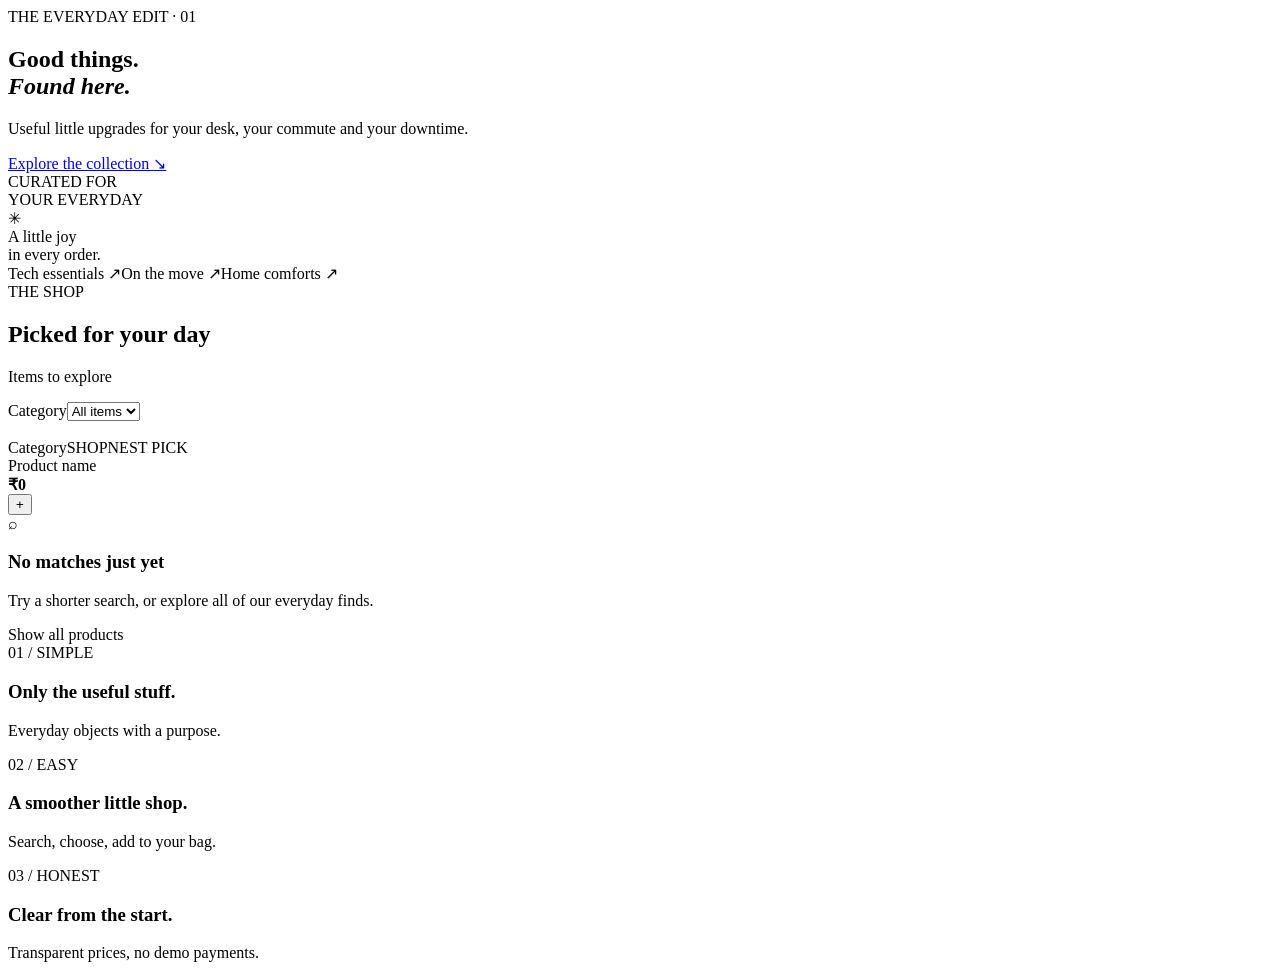
<file: index.html>
<!doctype html><html lang="en" xmlns:th="http://www.thymeleaf.org"><head>
<meta charset="UTF-8"><meta name="viewport" content="width=device-width, initial-scale=1"><title>ShopNest — everyday finds</title><link rel="stylesheet" th:href="@{/css/style.css}"></head><body>
<div th:replace="~{fragments :: header}"></div>
<main>
<section class="hero">
  <div class="hero-copy"><span class="eyebrow">THE EVERYDAY EDIT · 01</span><h1>Good things.<br><em>Found here.</em></h1><p>Useful little upgrades for your desk, your commute and your downtime.</p><a class="button button-dark" href="#products">Explore the collection <span>↘</span></a></div>
  <div class="hero-art"><div class="sun"></div><div class="art-note">CURATED FOR<br>YOUR EVERYDAY</div><div class="hero-shape">✳</div><div class="hero-label">A little joy<br>in every order.</div></div>
</section>
<section class="category-strip"><a th:href="@{/(category='Electronics')}">Tech essentials <span>↗</span></a><a th:href="@{/(category='Fashion')}">On the move <span>↗</span></a><a th:href="@{/(category='Home')}">Home comforts <span>↗</span></a></section>
<section class="catalog" id="products">
 <div class="section-heading"><div><span class="eyebrow">THE SHOP</span><h2 th:text="${q != '' ? 'Search results' : (selectedCategory != '' ? selectedCategory : 'Picked for your day')}">Picked for your day</h2><p class="muted" th:text="${resultCount + ' items to explore'}">Items to explore</p></div>
  <form class="category-select" method="get" th:action="@{/}"><input type="hidden" name="q" th:value="${q}"><label for="category">Category</label><select id="category" name="category" onchange="this.form.submit()"><option value="">All items</option><option th:each="cat : ${categories}" th:value="${cat}" th:text="${cat}" th:selected="${cat == selectedCategory}"></option></select></form>
 </div>
 <div class="product-grid" th:if="${!products.isEmpty()}">
  <article class="product-card" th:each="product : ${products}">
   <a class="product-image" th:href="@{/product/{id}(id=${product.id})}"><img th:src="${product.imageUrl}" th:alt="${product.name}" loading="lazy"><span class="badge" th:if="${product.badge != null and !product.badge.isBlank()}" th:text="${product.badge}"></span></a>
   <div class="product-meta"><span th:text="${product.category}">Category</span><span>SHOPNEST PICK</span></div>
   <a class="product-name" th:href="@{/product/{id}(id=${product.id})}" th:text="${product.name}">Product name</a>
   <div class="product-bottom"><strong th:text="${'₹' + #numbers.formatDecimal(product.price,1,'COMMA',2,'POINT')}">₹0</strong><form th:action="@{/cart/add/{id}(id=${product.id})}" method="post"><button class="add-button" type="submit" aria-label="Add to bag">+</button></form></div>
  </article>
 </div>
 <div class="empty-state" th:if="${products.isEmpty()}"><span>⌕</span><h3>No matches just yet</h3><p>Try a shorter search, or explore all of our everyday finds.</p><a class="button button-dark" th:href="@{/}">Show all products</a></div>
</section>
<section class="promise"><div><span>01 / SIMPLE</span><h3>Only the useful stuff.</h3><p>Everyday objects with a purpose.</p></div><div><span>02 / EASY</span><h3>A smoother little shop.</h3><p>Search, choose, add to your bag.</p></div><div><span>03 / HONEST</span><h3>Clear from the start.</h3><p>Transparent prices, no demo payments.</p></div></section>
</main><div th:replace="~{fragments :: footer}"></div></body></html>
</file>
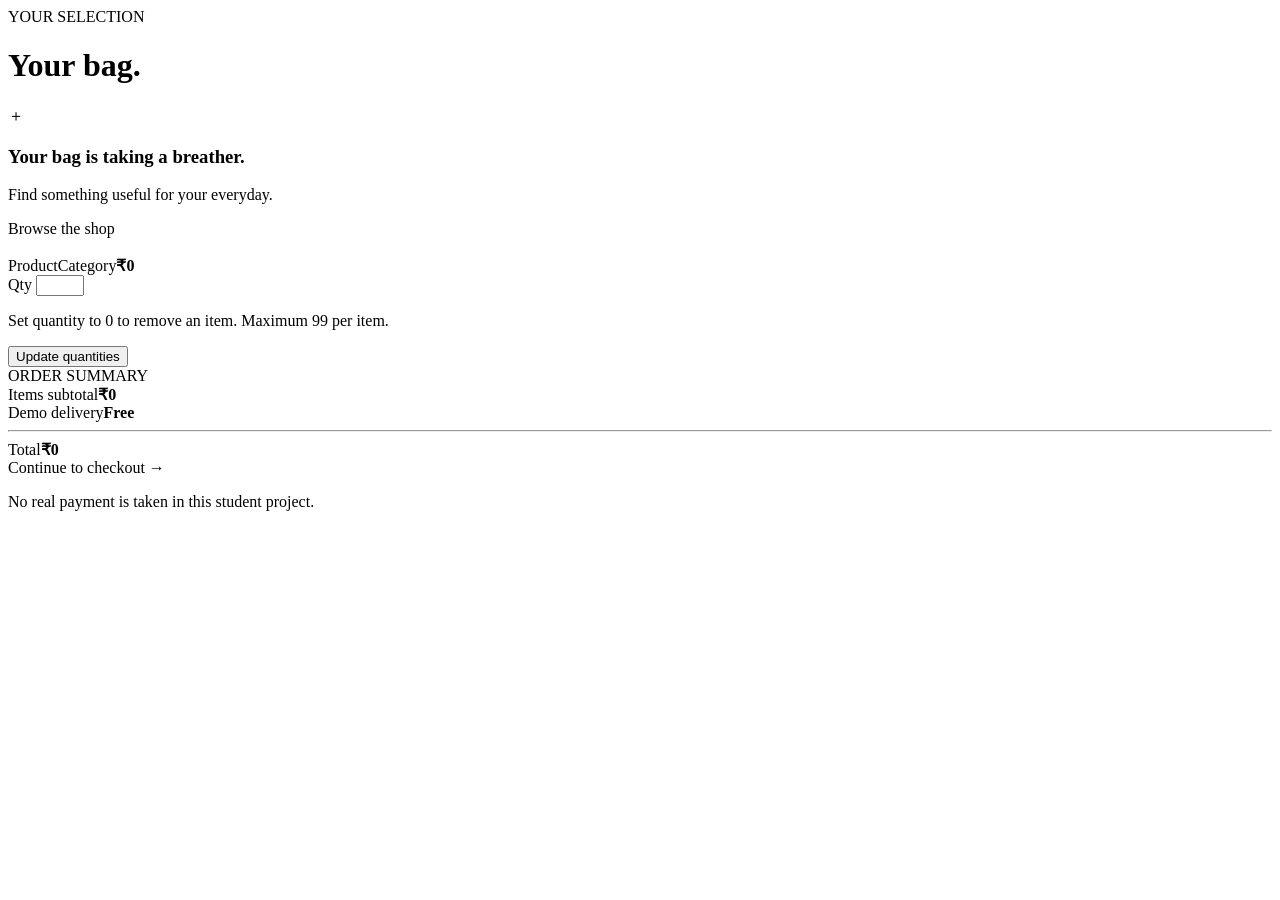
<file: cart.html>
<!doctype html><html lang="en" xmlns:th="http://www.thymeleaf.org"><head><meta charset="UTF-8"><meta name="viewport" content="width=device-width, initial-scale=1"><title>Your bag — ShopNest</title><link rel="stylesheet" th:href="@{/css/style.css}"></head><body>
<div th:replace="~{fragments :: header}"></div><main class="content-page"><span class="eyebrow">YOUR SELECTION</span><h1>Your bag<span class="heading-dot">.</span></h1>
<div th:if="${lines.isEmpty()}" class="empty-state"><span>＋</span><h3>Your bag is taking a breather.</h3><p>Find something useful for your everyday.</p><a class="button button-dark" th:href="@{/}">Browse the shop</a></div>
<div th:if="${!lines.isEmpty()}" class="cart-layout"><section class="cart-list"><form th:action="@{/cart/update}" method="post"><article class="cart-row" th:each="line : ${lines}"><img th:src="${line.product.imageUrl}" th:alt="${line.product.name}"><div class="cart-item-info"><a th:href="@{/product/{id}(id=${line.product.id})}" th:text="${line.product.name}">Product</a><span th:text="${line.product.category}">Category</span><strong th:text="${'₹' + #numbers.formatDecimal(line.product.price,1,'COMMA',2,'POINT')}">₹0</strong></div><label class="quantity-label">Qty <input type="number" min="0" max="99" th:name="${'qty_' + line.product.id}" th:value="${line.quantity}"></label></article><p class="quantity-help">Set quantity to 0 to remove an item. Maximum 99 per item.</p><button class="button button-light" type="submit">Update quantities</button></form></section><aside class="summary-card"><span class="eyebrow">ORDER SUMMARY</span><div class="summary-line"><span>Items subtotal</span><strong th:text="${'₹' + #numbers.formatDecimal(total,1,'COMMA',2,'POINT')}">₹0</strong></div><div class="summary-line"><span>Demo delivery</span><strong>Free</strong></div><hr><div class="summary-line summary-total"><span>Total</span><strong th:text="${'₹' + #numbers.formatDecimal(total,1,'COMMA',2,'POINT')}">₹0</strong></div><a class="button button-dark full-button" th:href="@{/checkout}">Continue to checkout →</a><p class="tiny-note">No real payment is taken in this student project.</p></aside></div>
</main><div th:replace="~{fragments :: footer}"></div></body></html>
</file>
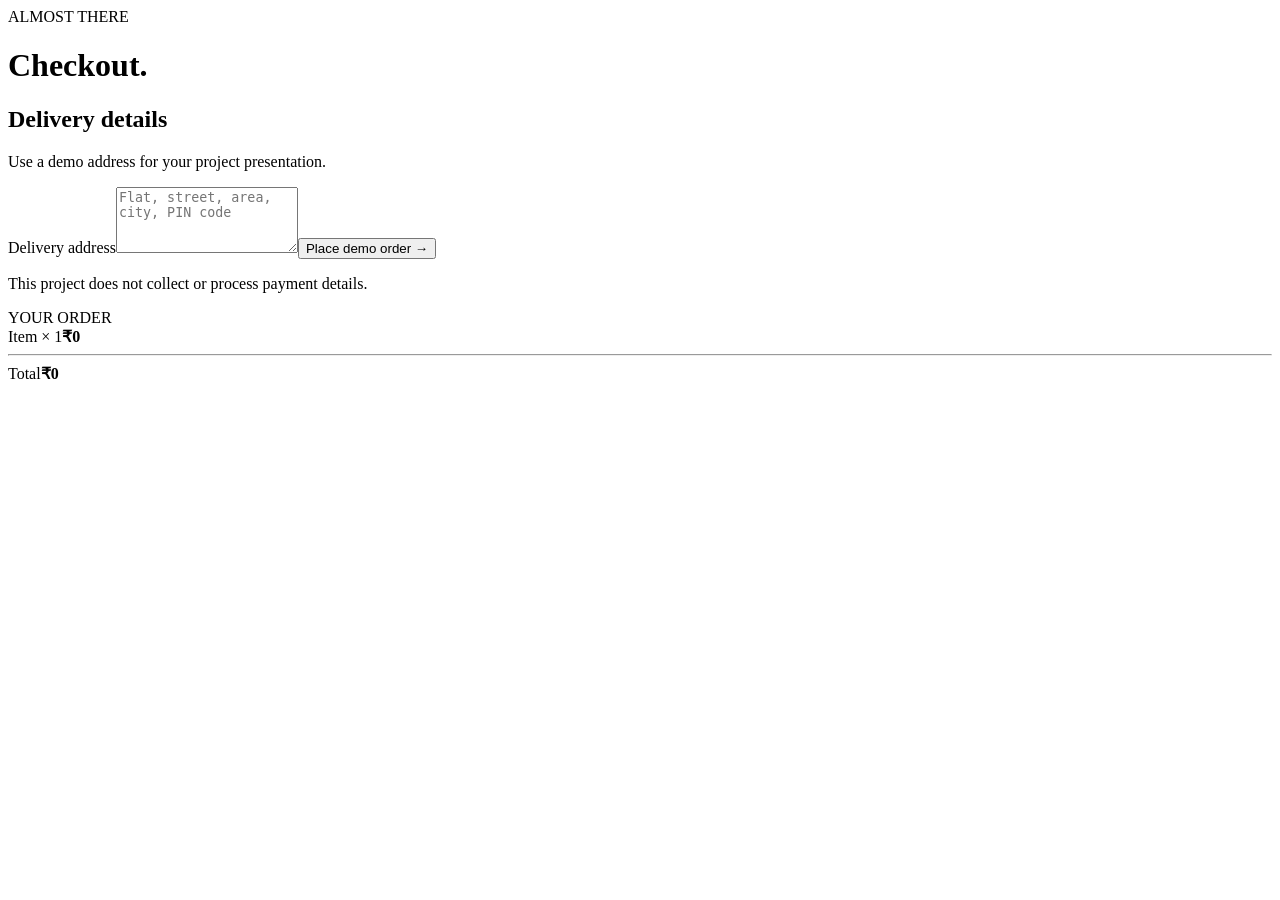
<file: checkout.html>
<!doctype html><html lang="en" xmlns:th="http://www.thymeleaf.org"><head><meta charset="UTF-8"><meta name="viewport" content="width=device-width, initial-scale=1"><title>Checkout — ShopNest</title><link rel="stylesheet" th:href="@{/css/style.css}"></head><body><div th:replace="~{fragments :: header}"></div><main class="content-page"><span class="eyebrow">ALMOST THERE</span><h1>Checkout<span class="heading-dot">.</span></h1><div class="alert" th:if="${error}" th:text="${error}"></div><div class="cart-layout"><section class="checkout-card"><h2>Delivery details</h2><p class="muted">Use a demo address for your project presentation.</p><form method="post" th:action="@{/checkout}" class="stack-form"><label>Delivery address<textarea name="address" required minlength="8" maxlength="500" rows="4" placeholder="Flat, street, area, city, PIN code"></textarea></label><button class="button button-dark full-button" type="submit">Place demo order →</button></form><p class="tiny-note">This project does not collect or process payment details.</p></section><aside class="summary-card"><span class="eyebrow">YOUR ORDER</span><div class="order-mini" th:each="line : ${lines}"><span th:text="${line.product.name + ' × ' + line.quantity}">Item × 1</span><strong th:text="${'₹' + #numbers.formatDecimal(line.subtotal(),1,'COMMA',2,'POINT')}">₹0</strong></div><hr><div class="summary-line summary-total"><span>Total</span><strong th:text="${'₹' + #numbers.formatDecimal(total,1,'COMMA',2,'POINT')}">₹0</strong></div></aside></div></main><div th:replace="~{fragments :: footer}"></div></body></html>
</file>
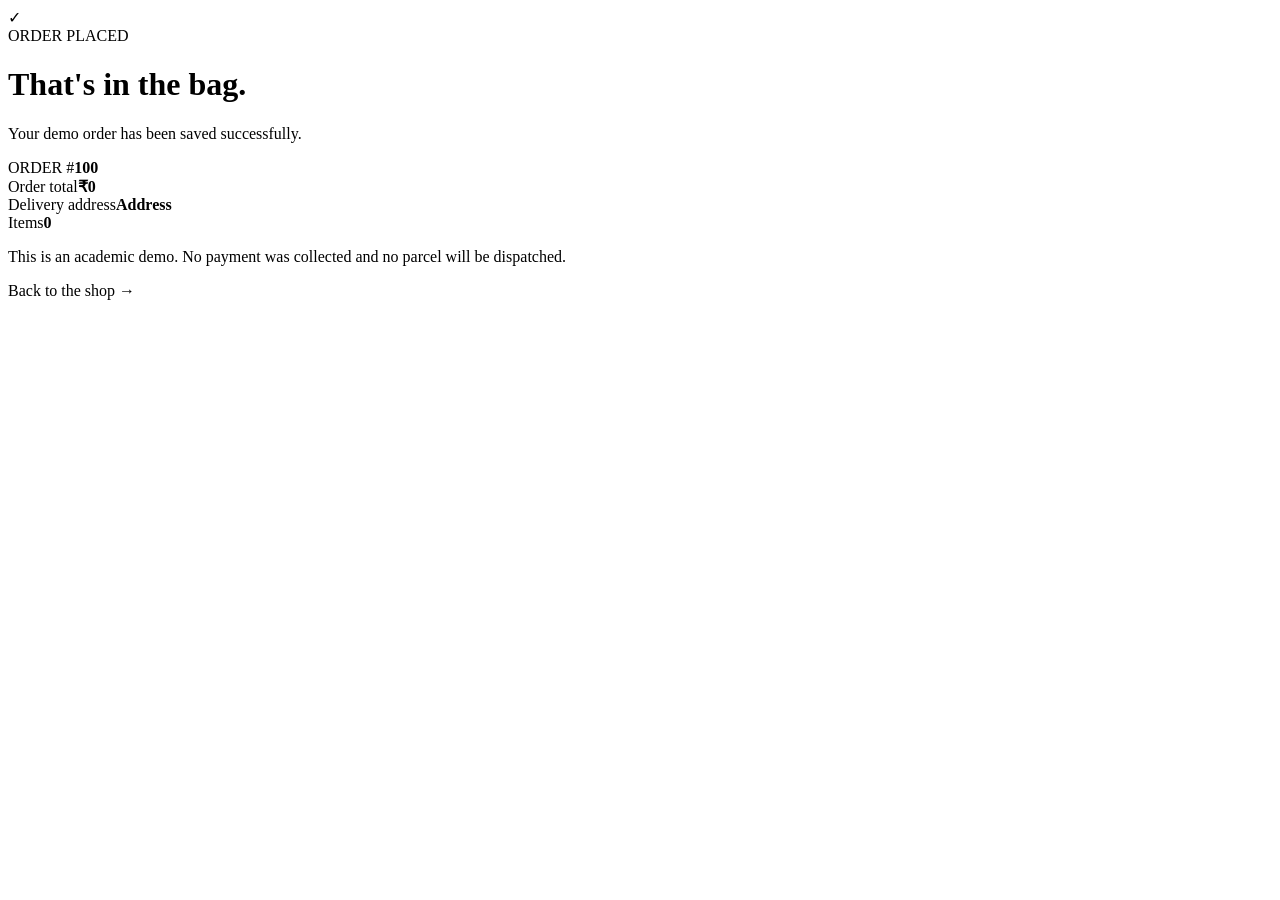
<file: confirmation.html>
<!doctype html><html lang="en" xmlns:th="http://www.thymeleaf.org"><head><meta charset="UTF-8"><meta name="viewport" content="width=device-width, initial-scale=1"><title>Order confirmed — ShopNest</title><link rel="stylesheet" th:href="@{/css/style.css}"></head><body><div th:replace="~{fragments :: header}"></div><main class="confirmation-wrap"><div class="confirmation-card"><div class="success-mark">✓</div><span class="eyebrow">ORDER PLACED</span><h1>That's in the bag<span class="heading-dot">.</span></h1><p>Your demo order has been saved successfully.</p><div class="order-number">ORDER #<strong th:text="${order.id}">100</strong></div><div class="confirmation-details"><div><span>Order total</span><strong th:text="${'₹' + #numbers.formatDecimal(order.total,1,'COMMA',2,'POINT')}">₹0</strong></div><div><span>Delivery address</span><strong th:text="${order.deliveryAddress}">Address</strong></div><div><span>Items</span><strong th:text="${order.items.size()}">0</strong></div></div><p class="tiny-note">This is an academic demo. No payment was collected and no parcel will be dispatched.</p><a class="button button-dark" th:href="@{/}">Back to the shop →</a></div></main><div th:replace="~{fragments :: footer}"></div></body></html>
</file>
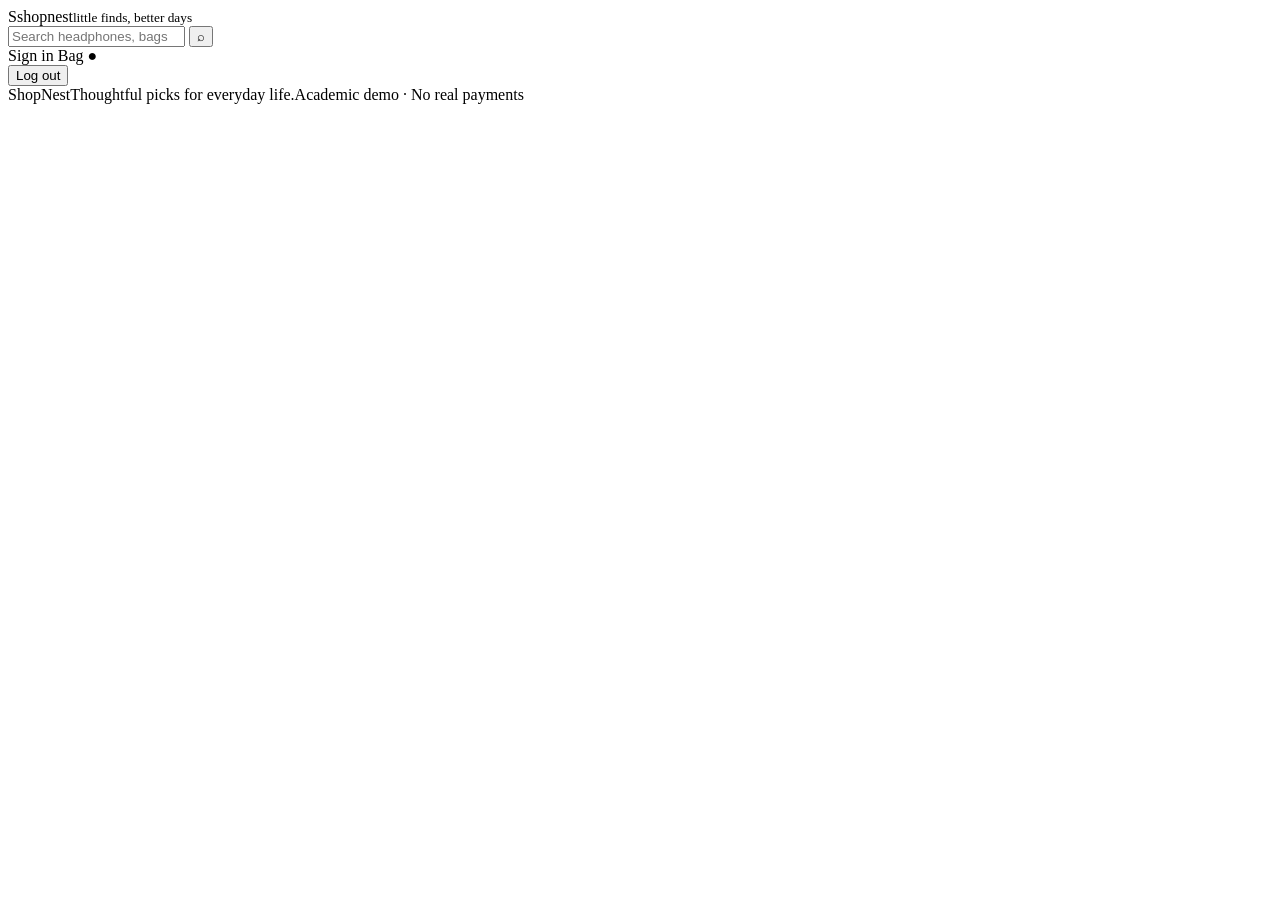
<file: fragments.html>
<!doctype html><html xmlns:th="http://www.thymeleaf.org"><body>
<header th:fragment="header" class="topbar">
  <a class="brand" th:href="@{/}"><span class="brand-mark">S</span><span>shopnest<small>little finds, better days</small></span></a>
  <form class="search" th:action="@{/}" method="get">
    <input type="search" name="q" th:value="${q}" placeholder="Search headphones, bags, home..." aria-label="Search products">
    <button type="submit" aria-label="Submit search">⌕</button>
  </form>
  <nav class="nav-actions">
    <span th:if="${session.customerName != null}" class="welcome" th:text="'Hi, ' + ${session.customerName}"></span>
    <a th:if="${session.customerName == null}" th:href="@{/login}">Sign in</a>
    <a th:href="@{/cart}">Bag <span class="bag-dot">●</span></a>
    <form th:if="${session.customerName != null}" th:action="@{/logout}" method="post"><button class="link-button" type="submit">Log out</button></form>
  </nav>
</header>
<footer th:fragment="footer" class="footer"><span>ShopNest</span><span>Thoughtful picks for everyday life.</span><span>Academic demo · No real payments</span></footer>
</body></html>
</file>
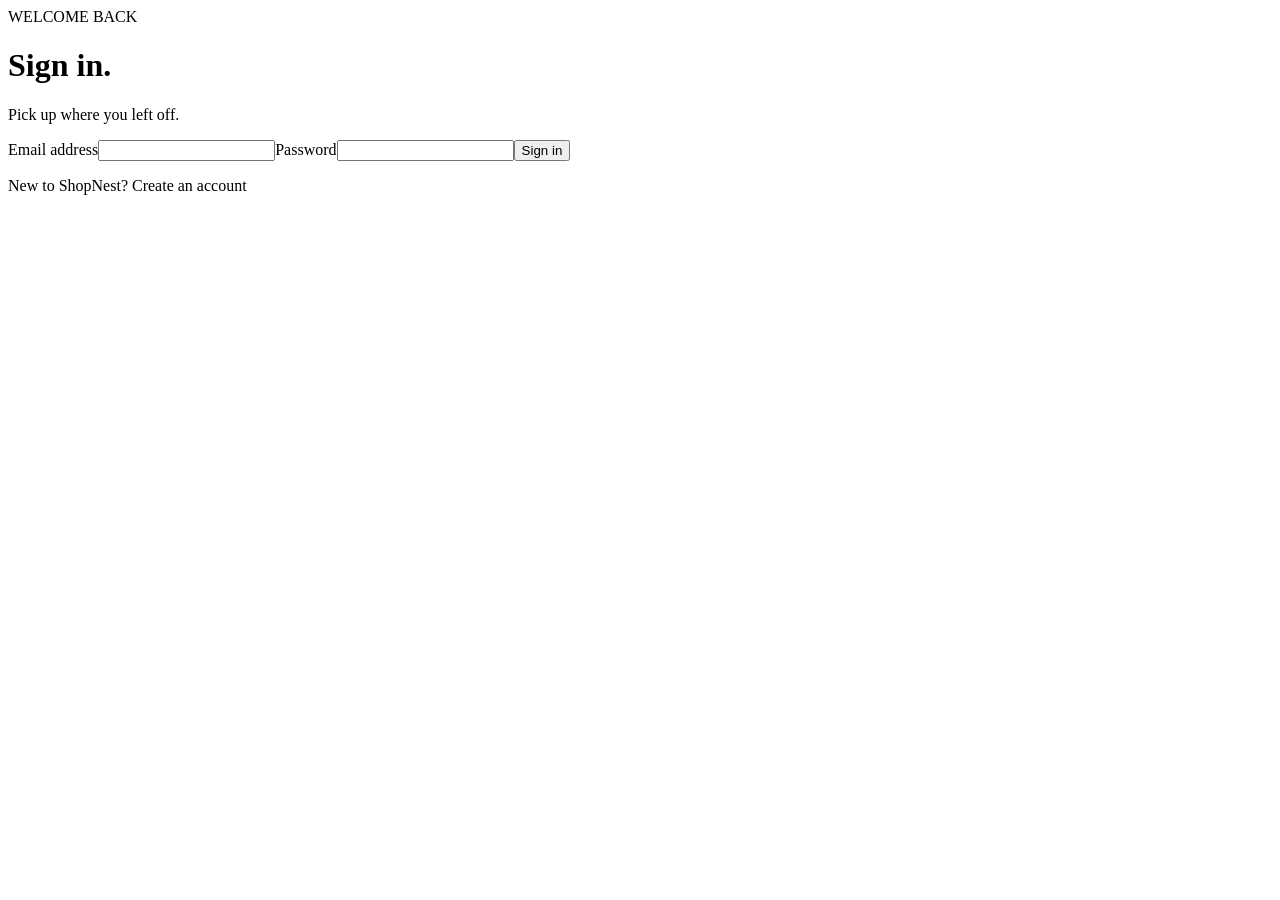
<file: login.html>
<!doctype html><html lang="en" xmlns:th="http://www.thymeleaf.org"><head><meta charset="UTF-8"><meta name="viewport" content="width=device-width, initial-scale=1"><title>Sign in — ShopNest</title><link rel="stylesheet" th:href="@{/css/style.css}"></head><body><div th:replace="~{fragments :: header}"></div><main class="auth-wrap"><div class="auth-card"><span class="eyebrow">WELCOME BACK</span><h1>Sign in<span class="heading-dot">.</span></h1><p class="muted">Pick up where you left off.</p><div class="alert" th:if="${error}" th:text="${error}"></div><form method="post" th:action="@{/login}" class="stack-form"><label>Email address<input type="email" name="email" th:value="${email}" required maxlength="120" autocomplete="email"></label><label>Password<input type="password" name="password" required autocomplete="current-password"></label><button class="button button-dark full-button" type="submit">Sign in</button></form><p class="auth-switch">New to ShopNest? <a th:href="@{/register}">Create an account</a></p></div></main><div th:replace="~{fragments :: footer}"></div></body></html>
</file>
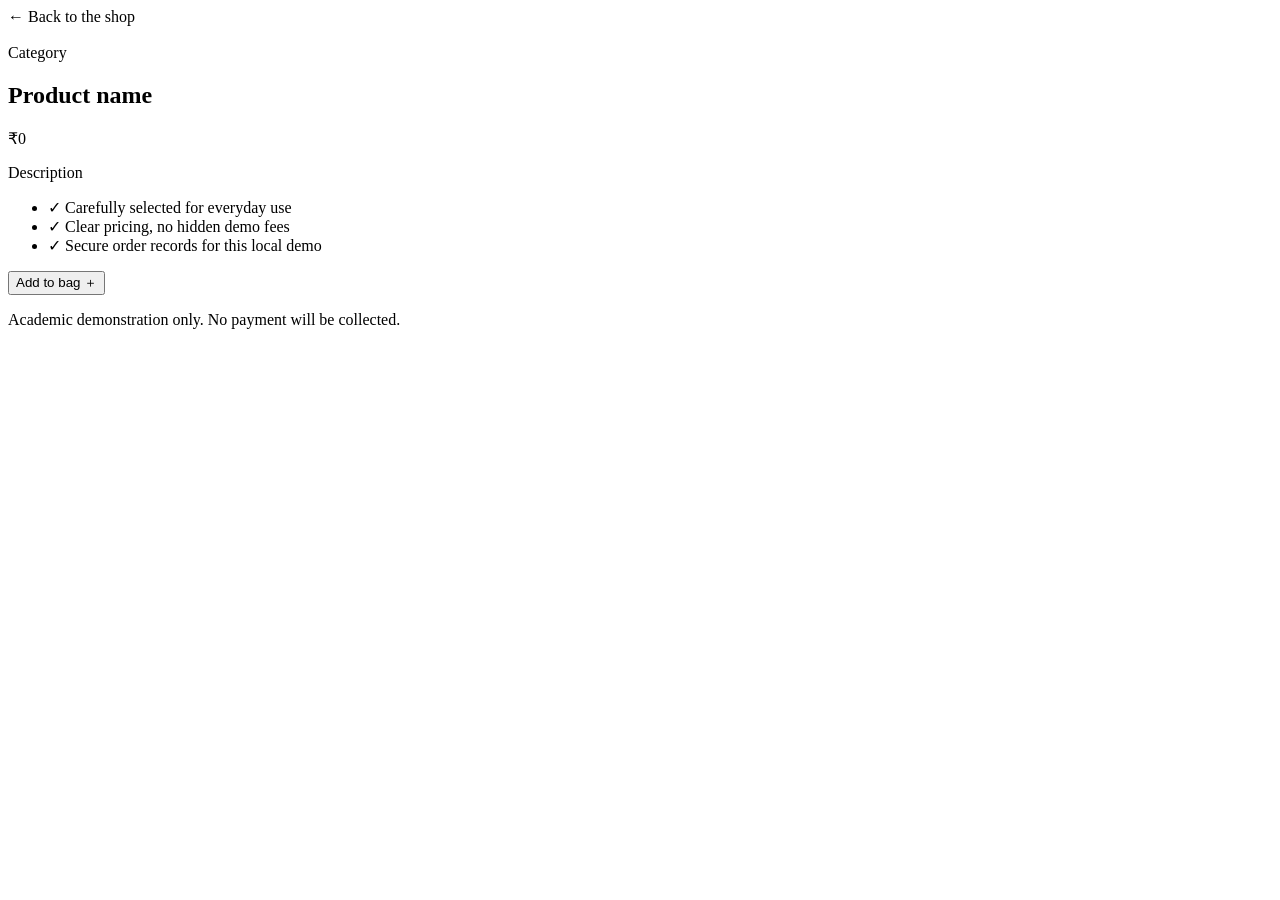
<file: product.html>
<!doctype html><html lang="en" xmlns:th="http://www.thymeleaf.org"><head><meta charset="UTF-8"><meta name="viewport" content="width=device-width, initial-scale=1"><title th:text="${product.name + ' — ShopNest'}">Product — ShopNest</title><link rel="stylesheet" th:href="@{/css/style.css}"></head><body>
<div th:replace="~{fragments :: header}"></div><main class="detail-page"><a class="back-link" th:href="@{/}">← Back to the shop</a><div class="detail-layout"><div class="detail-image"><img th:src="${product.imageUrl}" th:alt="${product.name}"></div><section class="detail-info"><span class="eyebrow" th:text="${product.category + ' / SHOPNEST EDIT'}">Category</span><h1 th:text="${product.name}">Product name</h1><p class="detail-price" th:text="${'₹' + #numbers.formatDecimal(product.price,1,'COMMA',2,'POINT')}">₹0</p><p class="detail-description" th:text="${product.description}">Description</p><ul class="feature-list"><li>✓ Carefully selected for everyday use</li><li>✓ Clear pricing, no hidden demo fees</li><li>✓ Secure order records for this local demo</li></ul><form th:action="@{/cart/add/{id}(id=${product.id})}" method="post"><button class="button button-dark full-button" type="submit">Add to bag <span>＋</span></button></form><p class="tiny-note">Academic demonstration only. No payment will be collected.</p></section></div></main><div th:replace="~{fragments :: footer}"></div></body></html>
</file>
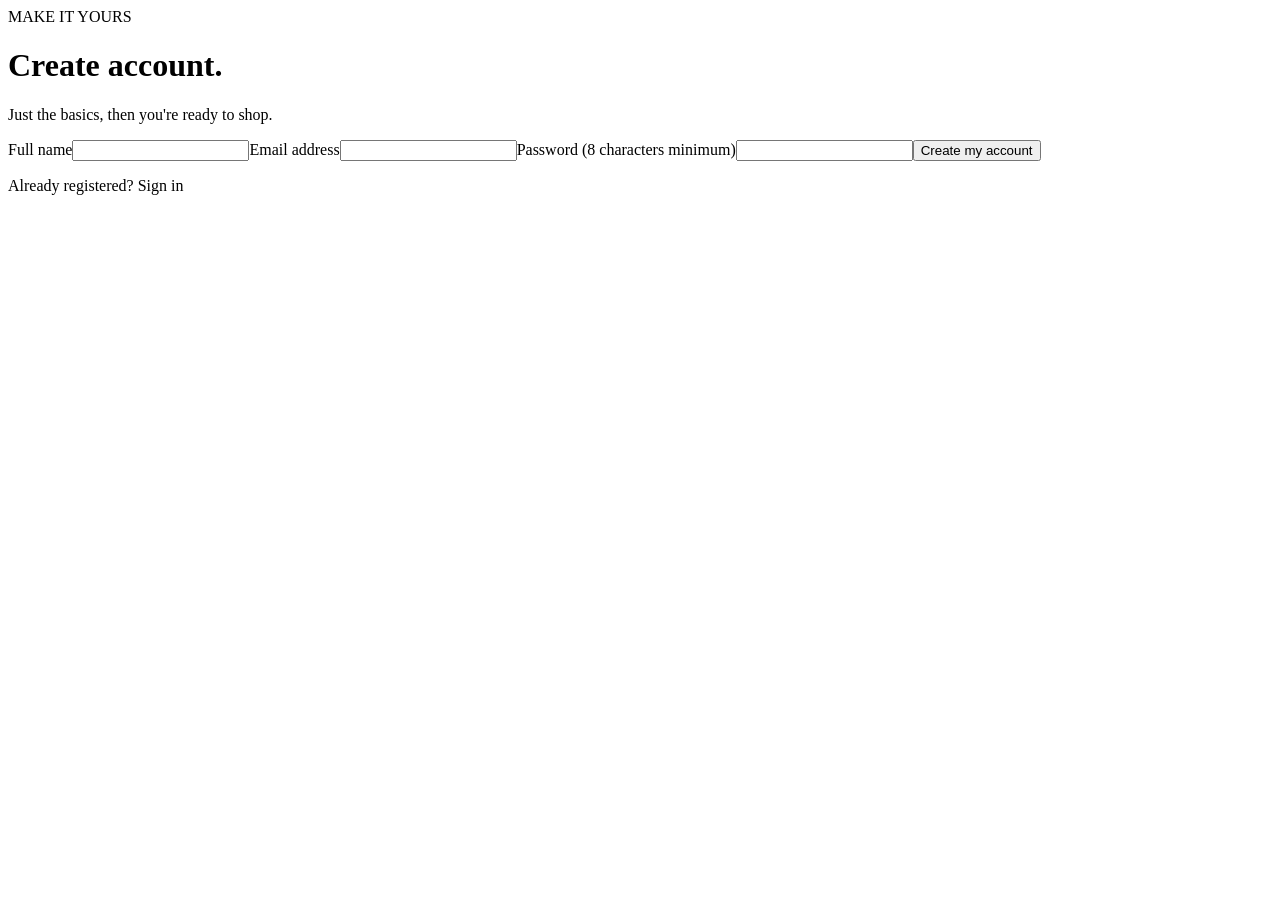
<file: register.html>
<!doctype html><html lang="en" xmlns:th="http://www.thymeleaf.org"><head><meta charset="UTF-8"><meta name="viewport" content="width=device-width, initial-scale=1"><title>Create account — ShopNest</title><link rel="stylesheet" th:href="@{/css/style.css}"></head><body><div th:replace="~{fragments :: header}"></div><main class="auth-wrap"><div class="auth-card"><span class="eyebrow">MAKE IT YOURS</span><h1>Create account<span class="heading-dot">.</span></h1><p class="muted">Just the basics, then you're ready to shop.</p><div class="alert" th:if="${error}" th:text="${error}"></div><form method="post" th:action="@{/register}" class="stack-form"><label>Full name<input type="text" name="fullName" th:value="${fullName}" required minlength="2" maxlength="80" autocomplete="name"></label><label>Email address<input type="email" name="email" th:value="${email}" required maxlength="120" autocomplete="email"></label><label>Password <span class="muted">(8 characters minimum)</span><input type="password" name="password" required minlength="8" maxlength="72" autocomplete="new-password"></label><button class="button button-dark full-button" type="submit">Create my account</button></form><p class="auth-switch">Already registered? <a th:href="@{/login}">Sign in</a></p></div></main><div th:replace="~{fragments :: footer}"></div></body></html>
</file>
